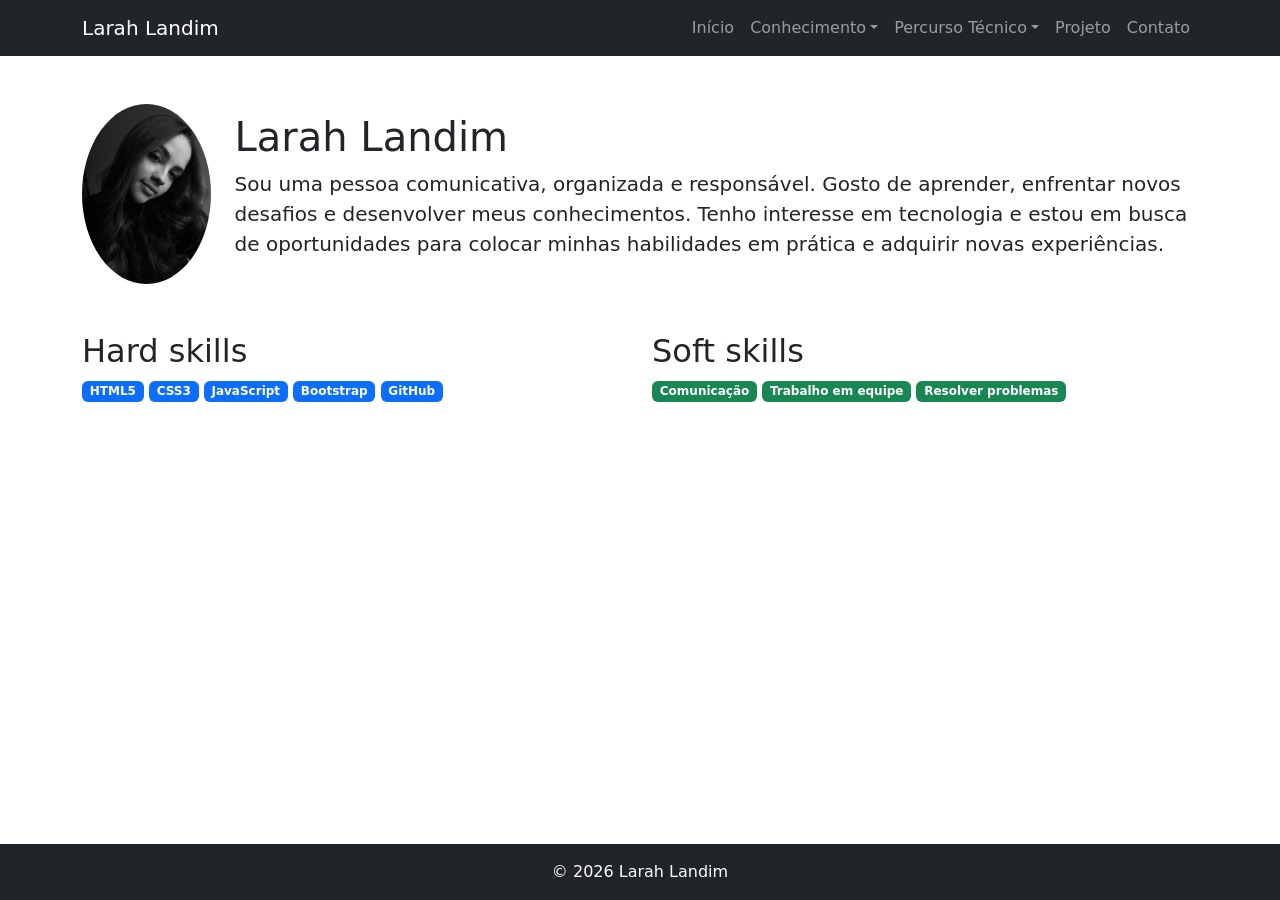
<file: index.html>
<!DOCTYPE html>
<html lang="pt-BR">
<head>
  <meta charset="UTF-8">
  <meta name="viewport" content="width=device-width, initial-scale=1">
  <title>Portfólio | Larah Landim</title>
  <link href="https://cdn.jsdelivr.net/npm/bootstrap@5.3.3/dist/css/bootstrap.min.css" rel="stylesheet">
  <link href="assets/css/style.css" rel="stylesheet">
</head>
<body>
  <div id="topo"></div>

  <main class="container py-5">
    <div class="hero">
      <img src="assets/img/foto.jpg" alt="Foto de Larah Landim" class="foto rounded-circle">
      <div>
        <h1>Larah Landim</h1>
        <p class="lead">Sou uma pessoa comunicativa, organizada e responsável. Gosto de aprender, enfrentar novos desafios e desenvolver meus conhecimentos. Tenho interesse em tecnologia e estou em busca de oportunidades para colocar minhas habilidades em prática e adquirir novas experiências.</p>
      </div>
    </div>

    <div class="row mt-5">
      <div class="col-12 col-md-6 mb-4">
        <h2>Hard skills</h2>
        <span class="badge bg-primary">HTML5</span>
        <span class="badge bg-primary">CSS3</span>
        <span class="badge bg-primary">JavaScript</span>
        <span class="badge bg-primary">Bootstrap</span>
        <span class="badge bg-primary">GitHub</span>
      </div>
      <div class="col-12 col-md-6 mb-4">
        <h2>Soft skills</h2>
        <span class="badge bg-success">Comunicação</span>
        <span class="badge bg-success">Trabalho em equipe</span>
        <span class="badge bg-success">Resolver problemas</span>
      </div>
    </div>
  </main>

  <div id="rodape"></div>
  <script src="https://cdn.jsdelivr.net/npm/bootstrap@5.3.3/dist/js/bootstrap.bundle.min.js"></script>
  <script src="assets/js/layout.js"></script>
  <script src="assets/js/storage.js"></script>
</body>
</html>
</file>
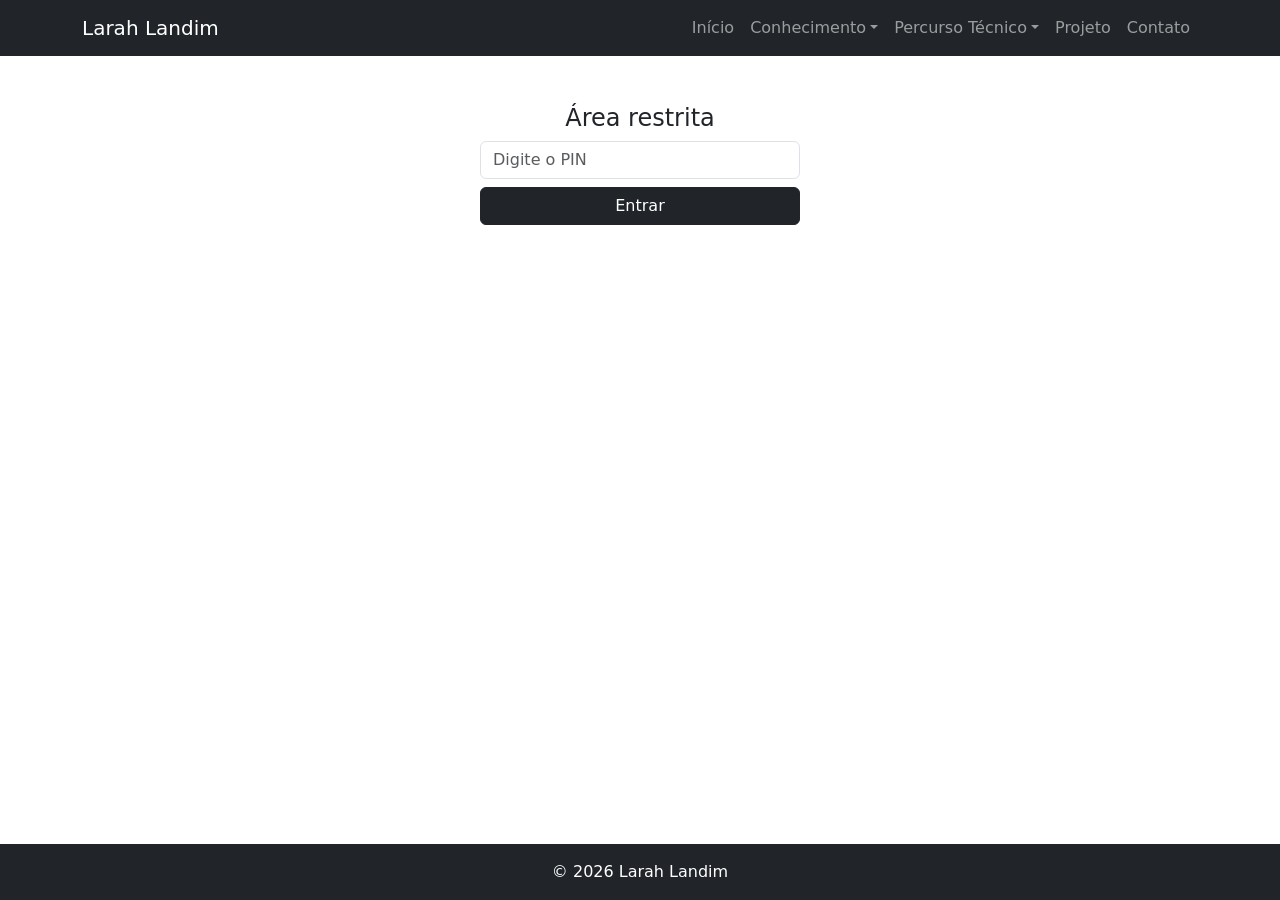
<file: admin.html>
<!DOCTYPE html>
<html lang="pt-BR">
<head>
  <meta charset="UTF-8">
  <meta name="viewport" content="width=device-width, initial-scale=1">
  <meta name="robots" content="noindex">
  <title>Admin | Portfólio</title>
  <link href="https://cdn.jsdelivr.net/npm/bootstrap@5.3.3/dist/css/bootstrap.min.css" rel="stylesheet">
  <link href="assets/css/style.css" rel="stylesheet">
</head>
<body>
  <div id="topo"></div>

  <main class="container py-5">
    <section id="tela-pin" class="mx-auto" style="max-width: 320px;">
      <h1 class="h4 text-center">Área restrita</h1>
      <form id="form-pin">
        <input type="password" id="pin" class="form-control mb-2" placeholder="Digite o PIN">
        <button type="submit" class="btn btn-dark w-100">Entrar</button>
      </form>
    </section>

    <section id="painel" class="d-none">
      <div class="d-flex justify-content-between align-items-center mb-3 flex-wrap gap-2">
        <h1 class="h3">Mensagens (<span id="total"></span>)</h1>
        <button id="btn-nova" class="btn btn-success">+ Nova mensagem</button>
      </div>
      <div class="table-responsive">
        <table class="table table-striped align-middle">
          <thead><tr><th>Nome</th><th>E-mail</th><th>Assunto</th><th>Data</th><th>Ações</th></tr></thead>
          <tbody id="tabela-mensagens"></tbody>
        </table>
      </div>
    </section>
  </main>

  <div class="modal fade" id="modal-msg" tabindex="-1">
    <div class="modal-dialog">
      <form id="form-modal" class="modal-content">
        <div class="modal-header">
          <h5 class="modal-title">Mensagem</h5>
          <button type="button" class="btn-close" data-bs-dismiss="modal"></button>
        </div>
        <div class="modal-body">
          <input type="hidden" id="edit-id">
          <input id="edit-nome" class="form-control mb-2" placeholder="Nome" required>
          <input id="edit-email" type="email" class="form-control mb-2" placeholder="E-mail" required>
          <input id="edit-assunto" class="form-control mb-2" placeholder="Assunto" required>
          <textarea id="edit-mensagem" class="form-control" rows="4" placeholder="Mensagem" required></textarea>
        </div>
        <div class="modal-footer">
          <button type="submit" class="btn btn-primary">Salvar</button>
        </div>
      </form>
    </div>
  </div>

  <div id="rodape"></div>
  <script src="https://cdn.jsdelivr.net/npm/bootstrap@5.3.3/dist/js/bootstrap.bundle.min.js"></script>
  <script src="assets/js/layout.js"></script>
  <script src="assets/js/storage.js"></script>
  <script src="assets/js/admin.js"></script>
</body>
</html>
</file>
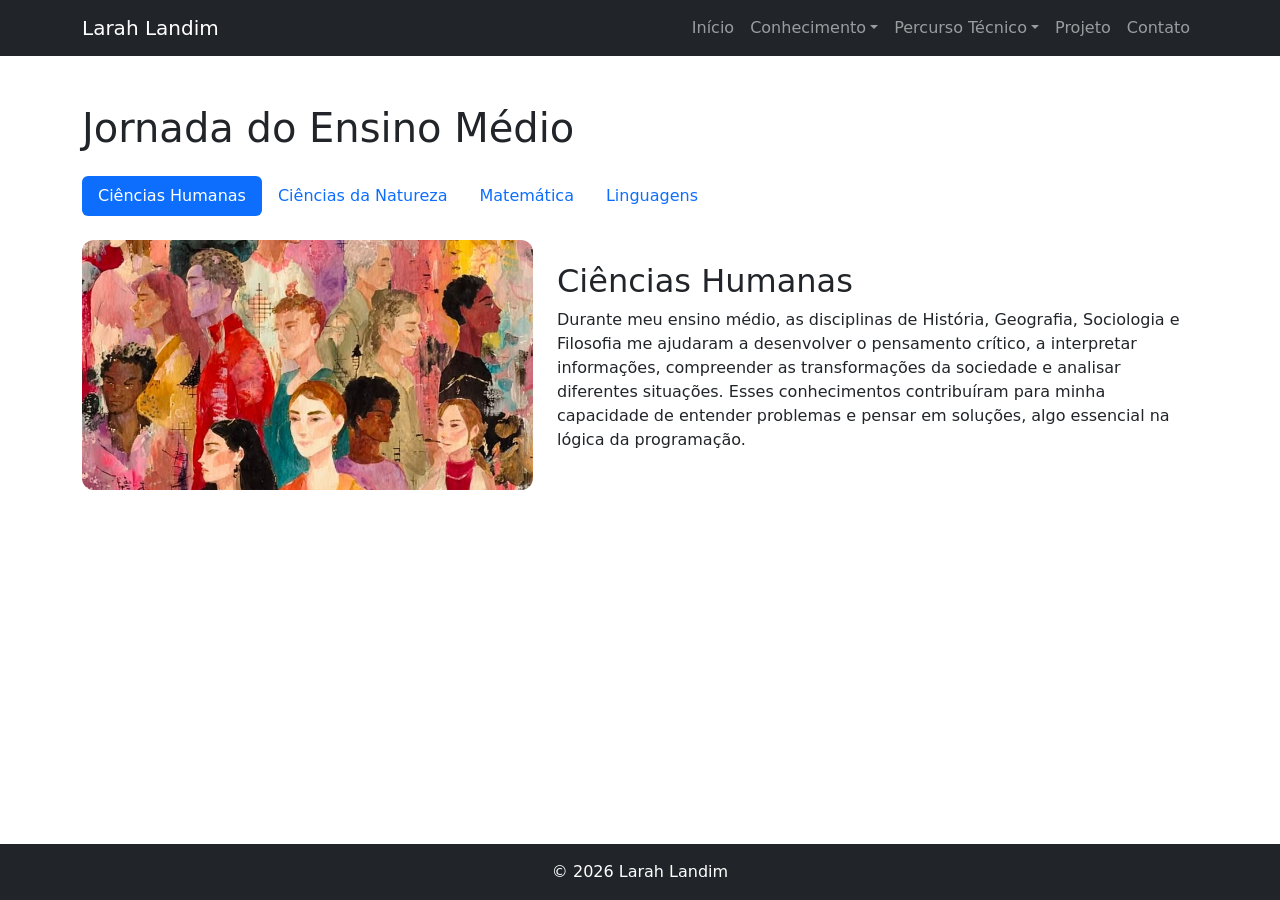
<file: conhecimento.html>
<!DOCTYPE html>
<html lang="pt-BR">
<head>
  <meta charset="UTF-8">
  <meta name="viewport" content="width=device-width, initial-scale=1">
  <title>Conhecimento | Portfólio</title>
  <link href="https://cdn.jsdelivr.net/npm/bootstrap@5.3.3/dist/css/bootstrap.min.css" rel="stylesheet">
  <link href="assets/css/style.css" rel="stylesheet">
</head>
<body>
  <div id="topo"></div>

  <main class="container py-5">
    <h1 class="mb-4">Jornada do Ensino Médio</h1>

    <ul class="nav nav-pills flex-column flex-md-row mb-4">
      <li class="nav-item"><button class="nav-link active" data-bs-toggle="pill" data-bs-target="#humanas" type="button">Ciências Humanas</button></li>
      <li class="nav-item"><button class="nav-link" data-bs-toggle="pill" data-bs-target="#natureza" type="button">Ciências da Natureza</button></li>
      <li class="nav-item"><button class="nav-link" data-bs-toggle="pill" data-bs-target="#matematica" type="button">Matemática</button></li>
      <li class="nav-item"><button class="nav-link" data-bs-toggle="pill" data-bs-target="#linguagens" type="button">Linguagens</button></li>
    </ul>

    <div class="tab-content">
      <section class="tab-pane fade show active" id="humanas">
        <div class="row align-items-center g-4">
          <div class="col-12 col-md-5"><img src="assets/img/humanas.jpg" class="img-area" alt="Ciências Humanas"></div>
          <div class="col-12 col-md-7"><h2>Ciências Humanas</h2><p>Durante meu ensino médio, as disciplinas de História, Geografia, Sociologia e Filosofia me ajudaram a desenvolver o pensamento crítico, a interpretar informações, compreender as transformações da sociedade e analisar diferentes situações. Esses conhecimentos contribuíram para minha capacidade de entender problemas e pensar em soluções, algo essencial na lógica da programação. </p></div>
        </div>
      </section>

      <section class="tab-pane fade" id="natureza">
        <div class="row align-items-center g-4">
          <div class="col-12 col-md-5"><img src="assets/img/natureza.jpg" class="img-area" alt="Ciências da Natureza"></div>
          <div class="col-12 col-md-7"><h2>Ciências da Natureza</h2><p>Com Biologia, Química e Física, desenvolvi minha capacidade de observação, análise e resolução de problemas. Aprendi a relacionar informações, trabalhar com fórmulas e compreender processos, habilidades que utilizo para entender a lógica por trás dos códigos e organizar soluções em etapas.</p></div>
        </div>
      </section>

      <section class="tab-pane fade" id="matematica">
        <div class="row align-items-center g-4">
          <div class="col-12 col-md-5"><img src="assets/img/matematica.jpg" class="img-area" alt="Matemática"></div>
          <div class="col-12 col-md-7"><h2>Matemática</h2><p>A Matemática me ajudou diretamente no desenvolvimento do raciocínio lógico, na identificação de padrões, na realização de cálculos e na resolução de problemas. Esses conhecimentos facilitaram minha compreensão de algoritmos, condições, variáveis e estruturas de repetição, que fazem parte da lógica da programação.</p></div>
        </div>
      </section>

      <section class="tab-pane fade" id="linguagens">
        <div class="row align-items-center g-4">
          <div class="col-12 col-md-5"><img src="assets/img/linguagens.jpg" class="img-area" alt="Linguagens"></div>
          <div class="col-12 col-md-7"><h2>Linguagens</h2><p>As disciplinas de Português, Inglês, Artes e Educação Física contribuíram para minha interpretação, comunicação e criatividade. Aprendi a organizar melhor minhas ideias, compreender termos técnicos em inglês, pensar em diferentes possibilidades e trabalhar em equipe, habilidades importantes para desenvolver projetos e programas.</p></div>
        </div>
      </section>
    </div>
  </main>

  <div id="rodape"></div>
  <script src="https://cdn.jsdelivr.net/npm/bootstrap@5.3.3/dist/js/bootstrap.bundle.min.js"></script>
  <script src="assets/js/layout.js"></script>
  <script src="assets/js/storage.js"></script>
  <script src="assets/js/abas.js"></script>
</body>
</html>
</file>
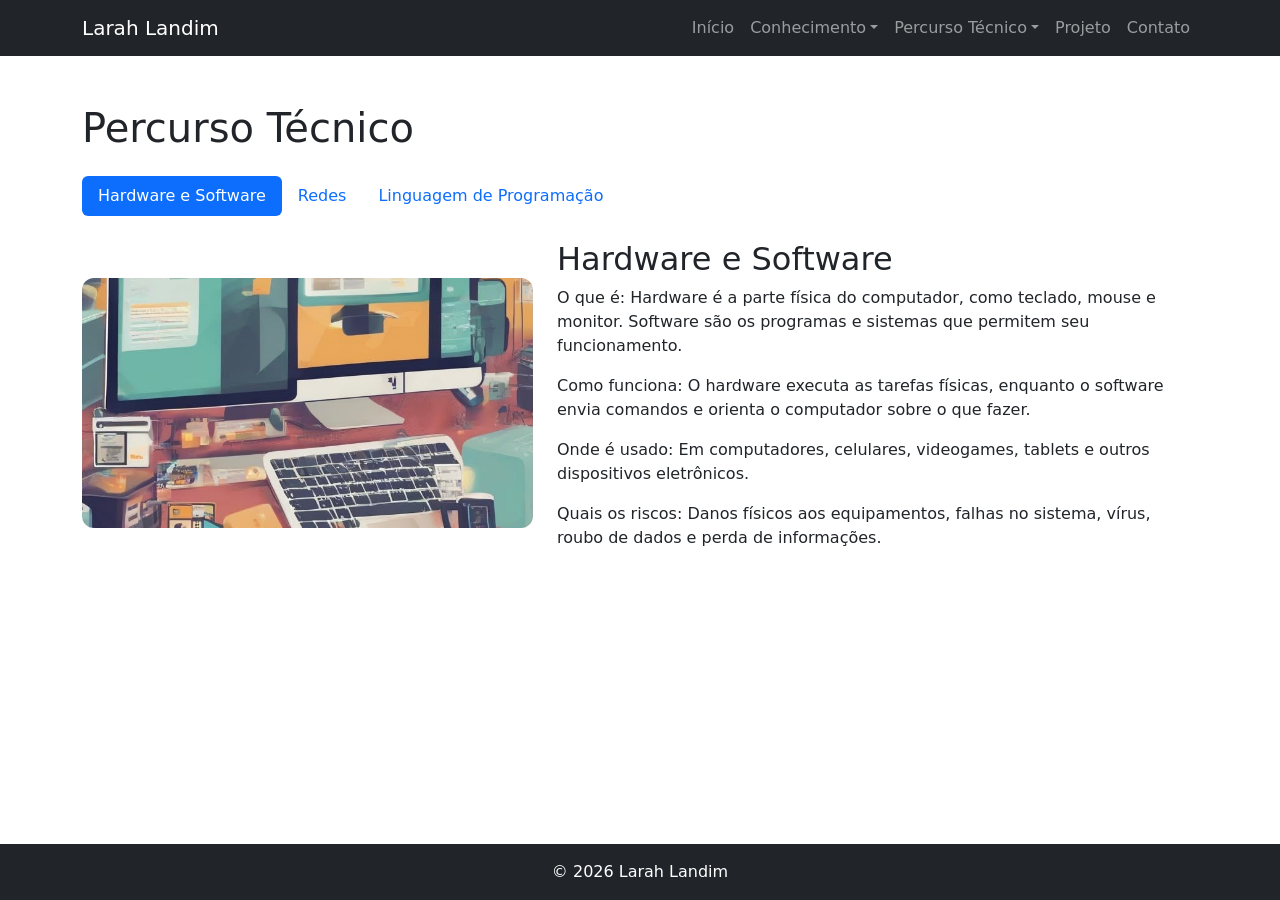
<file: percursotecnico.html>
<!DOCTYPE html>
<html lang="pt-BR">
<head>
  <meta charset="UTF-8">
  <meta name="viewport" content="width=device-width, initial-scale=1">
  <title>Percurso Técnico | Portfólio</title>
  <link href="https://cdn.jsdelivr.net/npm/bootstrap@5.3.3/dist/css/bootstrap.min.css" rel="stylesheet">
  <link href="assets/css/style.css" rel="stylesheet">
</head>
<body>
  <div id="topo"></div>

  <main class="container py-5">
    <h1 class="mb-4">Percurso Técnico</h1>

    <ul class="nav nav-pills flex-column flex-md-row mb-4">
      <li class="nav-item"><button class="nav-link active" data-bs-toggle="pill" data-bs-target="#hardwareesoftware" type="button">Hardware e Software</button></li>
      <li class="nav-item"><button class="nav-link" data-bs-toggle="pill" data-bs-target="#redes" type="button">Redes</button></li>
      <li class="nav-item"><button class="nav-link" data-bs-toggle="pill" data-bs-target="#linguagemdeprogramacao" type="button">Linguagem de Programação</button></li>
    </ul>

    <div class="tab-content">
      <section class="tab-pane fade show active" id="hardwareesoftware">
        <div class="row align-items-center g-4">
          <div class="col-12 col-md-5"><img src="assets/img/hardwareesoftware.jpg" class="img-area" alt="Hardware e Software"></div>
          <div class="col-12 col-md-7"><h2>Hardware e Software</h2><p>O que é: Hardware é a parte física do computador, como teclado, mouse e monitor. Software são os programas e sistemas que permitem seu funcionamento.</p>
            <p>Como funciona: O hardware executa as tarefas físicas, enquanto o software envia comandos e orienta o computador sobre o que fazer.</p>
            <p>Onde é usado: Em computadores, celulares, videogames, tablets e outros dispositivos eletrônicos.</p>
            <p>Quais os riscos: Danos físicos aos equipamentos, falhas no sistema, vírus, roubo de dados e perda de informações.</p>
          </div>
        </div>
      </section>

      <section class="tab-pane fade" id="redes">
        <div class="row align-items-center g-4">
          <div class="col-12 col-md-5"><img src="assets/img/redes.jpg" class="img-area" alt="Redes"></div>
          <div class="col-12 col-md-7"><h2>Redes  </h2><p>O que é: Redes de computadores são conexões entre dispositivos que permitem a troca de informações e o compartilhamento de recursos.</p>
            <p>Como funciona: Os dispositivos se conectam por cabos ou Wi-Fi, transmitindo dados por meio de protocolos de comunicação.</p>
            <p>Onde é usado: Na internet, escolas, empresas, bancos, hospitais e residências.</p>
            <p>Quais os riscos: Invasões, roubo de informações, vírus, golpes virtuais e vazamento de dados.</p>
          </div>
        </div>
      </section>

      <section class="tab-pane fade" id="linguagemdeprogramacao">
        <div class="row align-items-center g-4">
          <div class="col-12 col-md-5"><img src="assets/img/linguagemdeprogramacao.jpg" class="img-area" alt="Linguagem de Programação"></div>
          <div class="col-12 col-md-7"><h2>Linguagem de Programação</h2><p>O que é: São linguagens utilizadas para criar programas, aplicativos, sites e sistemas.</p>
            <p>Como funciona: O programador escreve instruções e comandos que são interpretados ou compilados para que o computador execute as tarefas.</p>
            <p>Onde é usado: No desenvolvimento de aplicativos, jogos, sites, sistemas bancários e plataformas digitais.</p>
            <p>Quais os riscos: Erros na programação, falhas de segurança, exposição de dados e criação de sistemas vulneráveis.</p>
          </div>
        </div>
      </section>

    </div>
  </main>

  <div id="rodape"></div>
  <script src="https://cdn.jsdelivr.net/npm/bootstrap@5.3.3/dist/js/bootstrap.bundle.min.js"></script>
  <script src="assets/js/layout.js"></script>
  <script src="assets/js/storage.js"></script>
  <script src="assets/js/abas.js"></script>
</body>
</html>
</file>
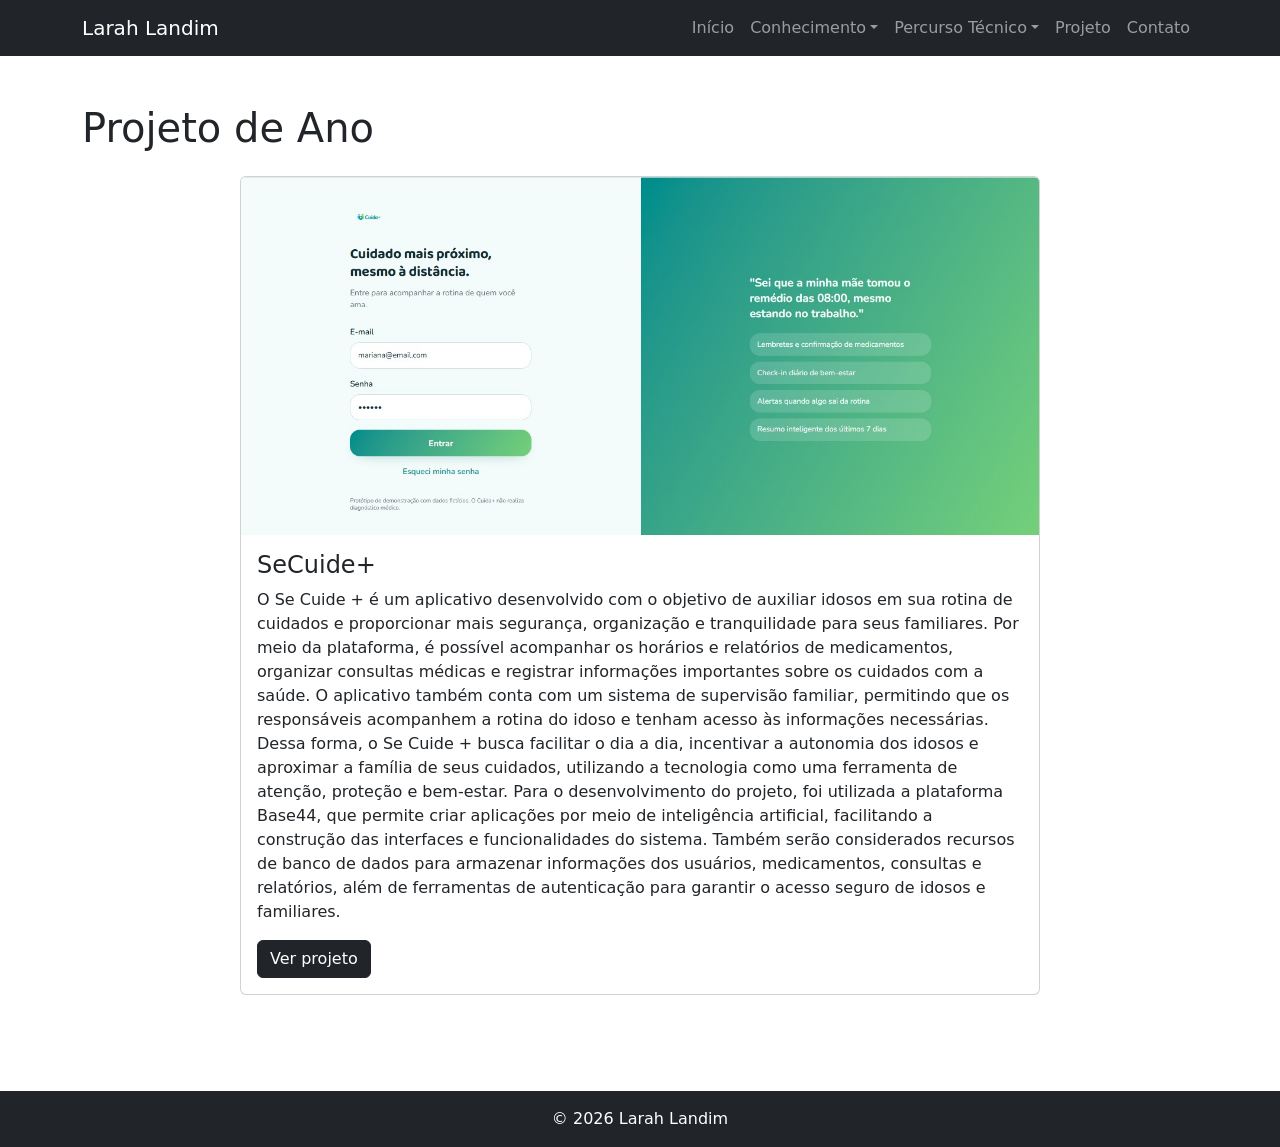
<file: projetos.html>
<!DOCTYPE html>
<html lang="pt-BR">
<head>
  <meta charset="UTF-8">
  <meta name="viewport" content="width=device-width, initial-scale=1">
  <title>Projeto | Portfólio</title>
  <link href="https://cdn.jsdelivr.net/npm/bootstrap@5.3.3/dist/css/bootstrap.min.css" rel="stylesheet">
  <link href="assets/css/style.css" rel="stylesheet">
</head>
<body>
  <div id="topo"></div>

  <main class="container py-5">
    <h1 class="mb-4">Projeto de Ano</h1>
    <div class="card mx-auto" style="max-width: 800px;">
      <img src="assets/img/projeto1.png" class="card-img-top" alt="Print do projeto">
      <div class="card-body">
        <h2 class="card-title h4">SeCuide+</h2>
        <p class="card-text">O Se Cuide + é um aplicativo desenvolvido com o objetivo de auxiliar idosos em sua rotina de cuidados e proporcionar mais segurança, organização e tranquilidade para seus familiares. Por meio da plataforma, é possível acompanhar os horários e relatórios de medicamentos, organizar consultas médicas e registrar informações importantes sobre os cuidados com a saúde. O aplicativo também conta com um sistema de supervisão familiar, permitindo que os responsáveis acompanhem a rotina do idoso e tenham acesso às informações necessárias. Dessa forma, o Se Cuide + busca facilitar o dia a dia, incentivar a autonomia dos idosos e aproximar a família de seus cuidados, utilizando a tecnologia como uma ferramenta de atenção, proteção e bem-estar. Para o desenvolvimento do projeto, foi utilizada a plataforma Base44, que permite criar aplicações por meio de inteligência artificial, facilitando a construção das interfaces e funcionalidades do sistema. Também serão considerados recursos de banco de dados para armazenar informações dos usuários, medicamentos, consultas e relatórios, além de ferramentas de autenticação para garantir o acesso seguro de idosos e familiares.</p>
        <a href="https://cuidamaiis.lovable.app" target="_blank" class="btn btn-dark">Ver projeto</a>
      </div>
    </div>
  </main>

  <div id="rodape"></div>
  <script src="https://cdn.jsdelivr.net/npm/bootstrap@5.3.3/dist/js/bootstrap.bundle.min.js"></script>
  <script src="assets/js/layout.js"></script>
  <script src="assets/js/storage.js"></script>
</body>
</html>
</file>
<file: assets/css/style.css>
html { scroll-behavior: smooth; }
body { display: flex; flex-direction: column; min-height: 100vh; }
main { flex: 1; }

/* CELULAR primeiro (Mobile First) */
.hero {
  display: flex;
  flex-direction: column;
  align-items: center;
  gap: 1.5rem;
  text-align: center;
}
.foto { width: 180px; height: 180px; object-fit: cover; }
.img-area { width: 100%; height: 250px; object-fit: cover; border-radius: 12px; }
#acesso-admin { cursor: default; user-select: none; }

/* TABLET e COMPUTADOR */
@media (min-width: 768px) {
  .hero { flex-direction: row; text-align: left; }
}
</file>
